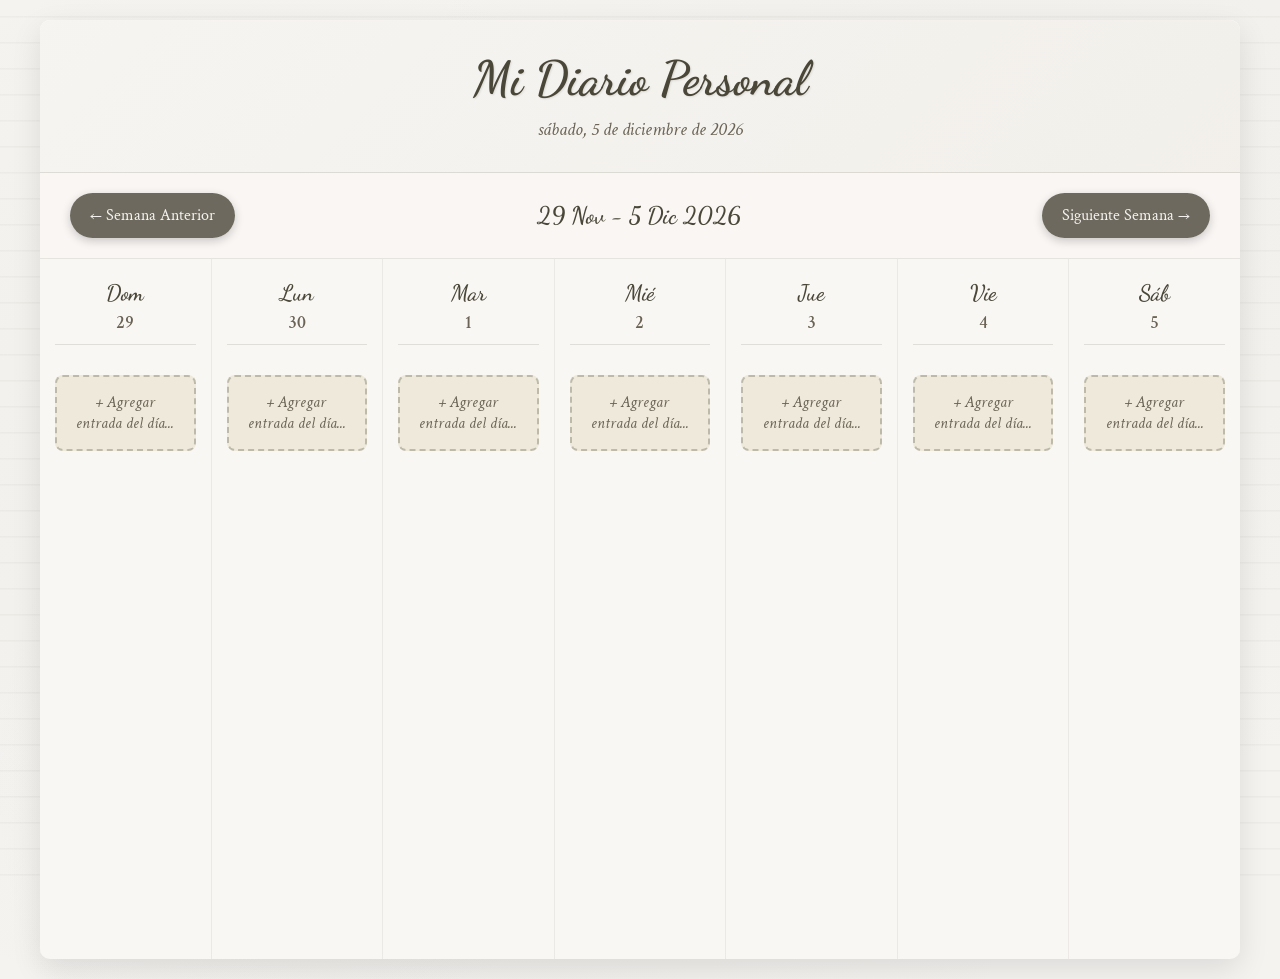
<file: index.html>
<!DOCTYPE html>
<html lang="es">
<head>
    <meta charset="UTF-8" />
    <meta name="viewport" content="width=device-width, initial-scale=1.0" />
    <title>Diario Digital Vintage</title>
    <link href="https://fonts.googleapis.com/css2?family=Dancing+Script:wght@400;500;600;700&family=Crimson+Text:ital,wght@0,400;0,600;1,400&display=swap" rel="stylesheet">
    <link rel="stylesheet" href="css/style.css" />
</head>
<body>
    <div class="diary-container">
        <div class="diary-header">
            <h1 class="diary-title">Mi Diario Personal</h1>
            <div class="current-date" id="currentDate"></div>
        </div>

        <div class="navigation">
            <button class="nav-button" id="prevWeek">← Semana Anterior</button>
            <div class="week-display" id="weekDisplay"></div>
            <button class="nav-button" id="nextWeek">Siguiente Semana →</button>
        </div>

        <div class="diary-content">
            <div class="days-container" id="daysContainer"></div>
        </div>
    </div>

    <script src="js/script.js"></script>
</body>
</html>
</file>
<file: css/style.css>
* {
margin: 0;
padding: 0;
box-sizing: border-box;
}

body {
font-family: 'Crimson Text', serif;
background: #f5f3f0;
background-image: 
    radial-gradient(circle at 20% 50%, rgba(120, 119, 100, 0.03) 0%, transparent 50%),
    radial-gradient(circle at 80% 20%, rgba(120, 119, 100, 0.03) 0%, transparent 50%),
    radial-gradient(circle at 40% 80%, rgba(120, 119, 100, 0.03) 0%, transparent 50%);
min-height: 100vh;
padding: 20px;
position: relative;
}

body::before {
content: '';
position: fixed;
top: 0;
left: 0;
right: 0;
bottom: 0;
background-image: 
    repeating-linear-gradient(
        0deg,
        transparent,
        transparent 24px,
        rgba(120, 119, 100, 0.05) 25px,
        rgba(120, 119, 100, 0.05) 26px
    );
pointer-events: none;
z-index: 1;
}

.diary-container {
max-width: 1200px;
margin: 0 auto;
background: rgba(250, 248, 245, 0.9);
border-radius: 10px;
box-shadow: 
    0 10px 30px rgba(0, 0, 0, 0.1),
    inset 0 1px 0 rgba(255, 255, 255, 0.6);
position: relative;
z-index: 2;
min-height: 80vh;
overflow: hidden;
}

.diary-header {
text-align: center;
padding: 30px;
border-bottom: 1px solid rgba(120, 119, 100, 0.2);
background: linear-gradient(135deg, rgba(245, 243, 240, 0.8), rgba(240, 237, 232, 0.8));
}

.diary-title {
font-family: 'Dancing Script', cursive;
font-size: 3rem;
color: #4a4739;
font-weight: 700;
margin-bottom: 10px;
text-shadow: 1px 1px 2px rgba(0, 0, 0, 0.1);
}

.current-date {
font-size: 1.2rem;
color: #6b6456;
font-style: italic;
font-weight: 400;
}

.navigation {
display: flex;
justify-content: space-between;
align-items: center;
padding: 20px 30px;
background: rgba(248, 246, 243, 0.7);
border-bottom: 1px solid rgba(120, 119, 100, 0.15);
}

.nav-button {
background: rgba(74, 71, 57, 0.8);
color: #f5f3f0;
border: none;
padding: 12px 20px;
border-radius: 25px;
cursor: pointer;
font-family: 'Crimson Text', serif;
font-size: 1rem;
transition: all 0.3s ease;
box-shadow: 0 3px 10px rgba(0, 0, 0, 0.2);
}

.nav-button:hover {
background: rgba(74, 71, 57, 1);
transform: translateY(-2px);
box-shadow: 0 5px 15px rgba(0, 0, 0, 0.3);
}

.nav-button:disabled {
opacity: 0.5;
cursor: not-allowed;
transform: none;
}

.week-display {
font-family: 'Dancing Script', cursive;
font-size: 1.5rem;
color: #4a4739;
font-weight: 600;
}

.diary-content {
display: flex;
height: calc(100vh - 200px);
min-height: 500px;
}

.days-container {
display: grid;
grid-template-columns: repeat(7, 1fr);
gap: 1px;
flex: 1;
background: rgba(120, 119, 100, 0.1);
}

.day-column {
background: rgba(250, 248, 245, 0.95);
padding: 20px 15px;
display: flex;
flex-direction: column;
transition: all 0.3s ease;
position: relative;
}

.day-column:hover {
background: rgba(252, 250, 247, 1);
box-shadow: inset 0 0 20px rgba(74, 71, 57, 0.05);
}

.day-header {
text-align: center;
margin-bottom: 20px;
border-bottom: 1px solid rgba(120, 119, 100, 0.2);
padding-bottom: 10px;
}

.day-name {
font-family: 'Dancing Script', cursive;
font-size: 1.4rem;
color: #4a4739;
font-weight: 600;
margin-bottom: 5px;
}

.day-number {
font-size: 1.1rem;
color: #6b6456;
font-weight: 600;
}

.entries-container {
flex: 1;
display: flex;
flex-direction: column;
gap: 10px;
}

.entry-item {
background: rgba(255, 255, 255, 0.7);
padding: 12px;
border-radius: 8px;
border-left: 3px solid #d4c5a0;
font-size: 0.95rem;
line-height: 1.5;
color: #4a4739;
transition: all 0.3s ease;
cursor: pointer;
box-shadow: 0 2px 5px rgba(0, 0, 0, 0.05);
}

.entry-item:hover {
background: rgba(255, 255, 255, 0.9);
transform: translateX(3px);
box-shadow: 0 3px 10px rgba(0, 0, 0, 0.1);
}

.entry-item.completed {
background: rgba(144, 186, 144, 0.2);
border-left-color: #90ba90;
opacity: 0.8;
text-decoration: line-through;
order: 999;
}

.add-entry-btn {
background: rgba(212, 197, 160, 0.3);
border: 2px dashed rgba(120, 119, 100, 0.4);
padding: 15px;
border-radius: 8px;
cursor: pointer;
text-align: center;
color: #6b6456;
font-style: italic;
transition: all 0.3s ease;
margin-top: 10px;
}

.add-entry-btn:hover {
background: rgba(212, 197, 160, 0.5);
border-color: rgba(120, 119, 100, 0.6);
}

.entry-input {
width: 100%;
padding: 12px;
border: 1px solid rgba(120, 119, 100, 0.3);
border-radius: 8px;
font-family: 'Crimson Text', serif;
font-size: 0.95rem;
background: rgba(255, 255, 255, 0.9);
color: #4a4739;
resize: vertical;
min-height: 60px;
}

.entry-input:focus {
outline: none;
border-color: #d4c5a0;
box-shadow: 0 0 10px rgba(212, 197, 160, 0.3);
}

.entry-buttons {
display: flex;
gap: 10px;
margin-top: 8px;
}

.btn-save, .btn-cancel {
padding: 8px 16px;
border: none;
border-radius: 5px;
cursor: pointer;
font-family: 'Crimson Text', serif;
font-size: 0.9rem;
transition: all 0.3s ease;
}

.btn-save {
background: #4a4739;
color: white;
}

.btn-save:hover {
background: #5a5349;
}

.btn-cancel {
background: rgba(120, 119, 100, 0.2);
color: #4a4739;
}

.btn-cancel:hover {
background: rgba(120, 119, 100, 0.3);
}

@media (max-width: 768px) {
.days-container {
    grid-template-columns: 1fr;
    gap: 10px;
    padding: 10px;
}

.diary-title {
    font-size: 2rem;
}

.day-column {
    min-height: 200px;
}
}

@media (max-width: 1024px) and (orientation: landscape) {
.days-container {
    grid-template-columns: repeat(7, 1fr);
}
}
</file>
<file: style.css>
* {
margin: 0;
padding: 0;
box-sizing: border-box;
}

body {
font-family: 'Crimson Text', serif;
background: #f5f3f0;
background-image: 
    radial-gradient(circle at 20% 50%, rgba(120, 119, 100, 0.03) 0%, transparent 50%),
    radial-gradient(circle at 80% 20%, rgba(120, 119, 100, 0.03) 0%, transparent 50%),
    radial-gradient(circle at 40% 80%, rgba(120, 119, 100, 0.03) 0%, transparent 50%);
min-height: 100vh;
padding: 20px;
position: relative;
}

body::before {
content: '';
position: fixed;
top: 0;
left: 0;
right: 0;
bottom: 0;
background-image: 
    repeating-linear-gradient(
        0deg,
        transparent,
        transparent 24px,
        rgba(120, 119, 100, 0.05) 25px,
        rgba(120, 119, 100, 0.05) 26px
    );
pointer-events: none;
z-index: 1;
}

.diary-container {
max-width: 1200px;
margin: 0 auto;
background: rgba(250, 248, 245, 0.9);
border-radius: 10px;
box-shadow: 
    0 10px 30px rgba(0, 0, 0, 0.1),
    inset 0 1px 0 rgba(255, 255, 255, 0.6);
position: relative;
z-index: 2;
min-height: 80vh;
overflow: hidden;
}

.diary-header {
text-align: center;
padding: 30px;
border-bottom: 1px solid rgba(120, 119, 100, 0.2);
background: linear-gradient(135deg, rgba(245, 243, 240, 0.8), rgba(240, 237, 232, 0.8));
}

.diary-title {
font-family: 'Dancing Script', cursive;
font-size: 3rem;
color: #4a4739;
font-weight: 700;
margin-bottom: 10px;
text-shadow: 1px 1px 2px rgba(0, 0, 0, 0.1);
}

.current-date {
font-size: 1.2rem;
color: #6b6456;
font-style: italic;
font-weight: 400;
}

.navigation {
display: flex;
justify-content: space-between;
align-items: center;
padding: 20px 30px;
background: rgba(248, 246, 243, 0.7);
border-bottom: 1px solid rgba(120, 119, 100, 0.15);
}

.nav-button {
background: rgba(74, 71, 57, 0.8);
color: #f5f3f0;
border: none;
padding: 12px 20px;
border-radius: 25px;
cursor: pointer;
font-family: 'Crimson Text', serif;
font-size: 1rem;
transition: all 0.3s ease;
box-shadow: 0 3px 10px rgba(0, 0, 0, 0.2);
}

.nav-button:hover {
background: rgba(74, 71, 57, 1);
transform: translateY(-2px);
box-shadow: 0 5px 15px rgba(0, 0, 0, 0.3);
}

.nav-button:disabled {
opacity: 0.5;
cursor: not-allowed;
transform: none;
}

.week-display {
font-family: 'Dancing Script', cursive;
font-size: 1.5rem;
color: #4a4739;
font-weight: 600;
}

.diary-content {
display: flex;
height: calc(100vh - 200px);
min-height: 500px;
}

.days-container {
display: grid;
grid-template-columns: repeat(7, 1fr);
gap: 1px;
flex: 1;
background: rgba(120, 119, 100, 0.1);
}

.day-column {
background: rgba(250, 248, 245, 0.95);
padding: 20px 15px;
display: flex;
flex-direction: column;
transition: all 0.3s ease;
position: relative;
}

.day-column:hover {
background: rgba(252, 250, 247, 1);
box-shadow: inset 0 0 20px rgba(74, 71, 57, 0.05);
}

.day-header {
text-align: center;
margin-bottom: 20px;
border-bottom: 1px solid rgba(120, 119, 100, 0.2);
padding-bottom: 10px;
}

.day-name {
font-family: 'Dancing Script', cursive;
font-size: 1.4rem;
color: #4a4739;
font-weight: 600;
margin-bottom: 5px;
}

.day-number {
font-size: 1.1rem;
color: #6b6456;
font-weight: 600;
}

.entries-container {
flex: 1;
display: flex;
flex-direction: column;
gap: 10px;
}

.entry-item {
background: rgba(255, 255, 255, 0.7);
padding: 12px;
border-radius: 8px;
border-left: 3px solid #d4c5a0;
font-size: 0.95rem;
line-height: 1.5;
color: #4a4739;
transition: all 0.3s ease;
cursor: pointer;
box-shadow: 0 2px 5px rgba(0, 0, 0, 0.05);
}

.entry-item:hover {
background: rgba(255, 255, 255, 0.9);
transform: translateX(3px);
box-shadow: 0 3px 10px rgba(0, 0, 0, 0.1);
}

.entry-item.completed {
background: rgba(144, 186, 144, 0.2);
border-left-color: #90ba90;
opacity: 0.8;
text-decoration: line-through;
order: 999;
}

.add-entry-btn {
background: rgba(212, 197, 160, 0.3);
border: 2px dashed rgba(120, 119, 100, 0.4);
padding: 15px;
border-radius: 8px;
cursor: pointer;
text-align: center;
color: #6b6456;
font-style: italic;
transition: all 0.3s ease;
margin-top: 10px;
}

.add-entry-btn:hover {
background: rgba(212, 197, 160, 0.5);
border-color: rgba(120, 119, 100, 0.6);
}

.entry-input {
width: 100%;
padding: 12px;
border: 1px solid rgba(120, 119, 100, 0.3);
border-radius: 8px;
font-family: 'Crimson Text', serif;
font-size: 0.95rem;
background: rgba(255, 255, 255, 0.9);
color: #4a4739;
resize: vertical;
min-height: 60px;
}

.entry-input:focus {
outline: none;
border-color: #d4c5a0;
box-shadow: 0 0 10px rgba(212, 197, 160, 0.3);
}

.entry-buttons {
display: flex;
gap: 10px;
margin-top: 8px;
}

.btn-save, .btn-cancel {
padding: 8px 16px;
border: none;
border-radius: 5px;
cursor: pointer;
font-family: 'Crimson Text', serif;
font-size: 0.9rem;
transition: all 0.3s ease;
}

.btn-save {
background: #4a4739;
color: white;
}

.btn-save:hover {
background: #5a5349;
}

.btn-cancel {
background: rgba(120, 119, 100, 0.2);
color: #4a4739;
}

.btn-cancel:hover {
background: rgba(120, 119, 100, 0.3);
}

@media (max-width: 768px) {
.days-container {
    grid-template-columns: 1fr;
    gap: 10px;
    padding: 10px;
}

.diary-title {
    font-size: 2rem;
}

.day-column {
    min-height: 200px;
}
}

@media (max-width: 1024px) and (orientation: landscape) {
.days-container {
    grid-template-columns: repeat(7, 1fr);
}
}
</file>
